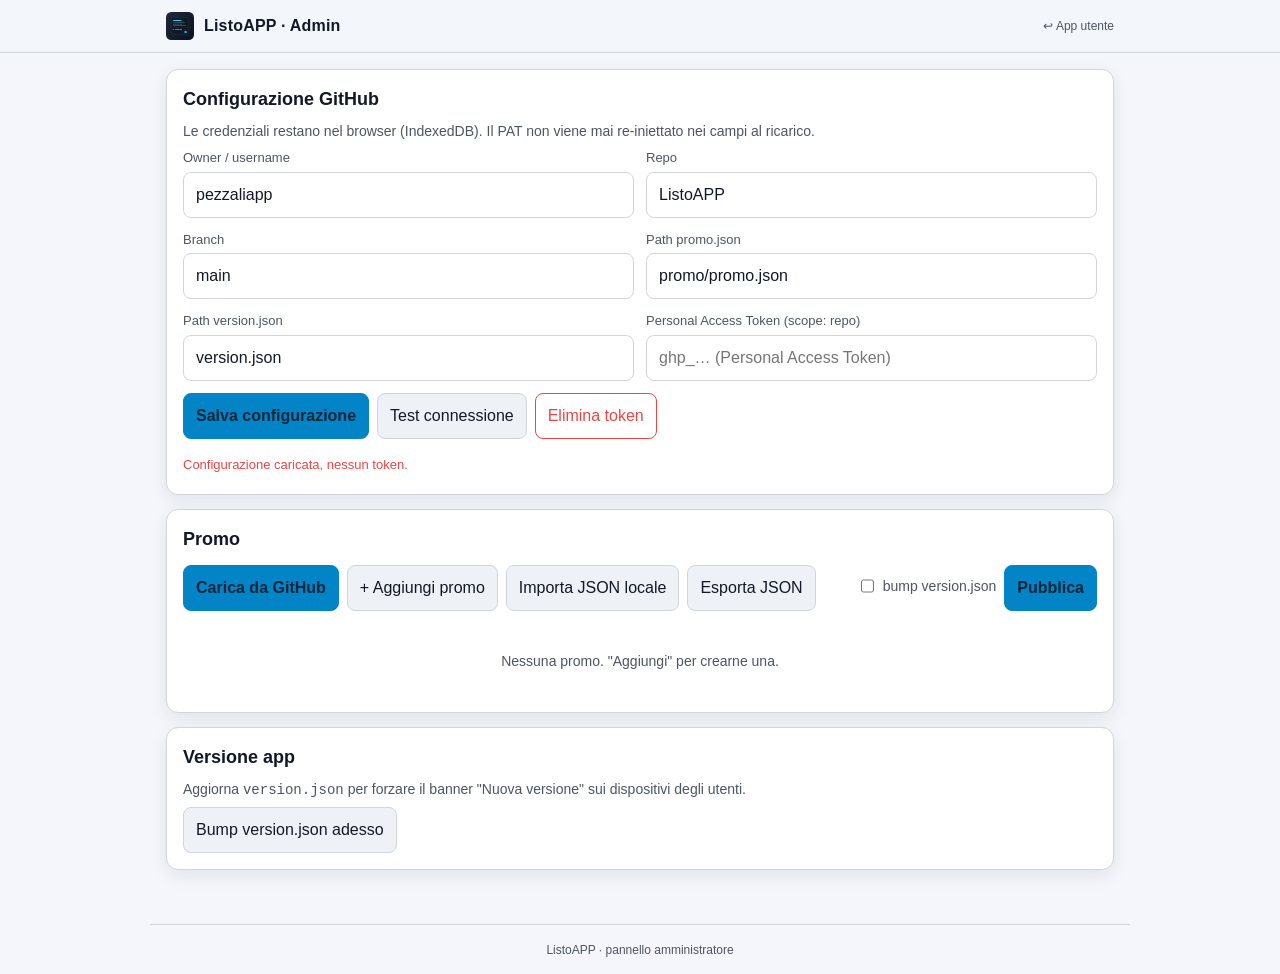
<file: admin.html>
<!doctype html>
<html lang="it">
<head>
  <meta charset="utf-8">
  <meta name="viewport" content="width=device-width, initial-scale=1, viewport-fit=cover">
  <title>ListoAPP — Admin</title>
  <meta name="robots" content="noindex,nofollow">
  <meta http-equiv="Content-Security-Policy" content="
    default-src 'self';
    script-src 'self';
    style-src 'self' 'unsafe-inline';
    img-src 'self' data: blob:;
    font-src 'self' data:;
    connect-src 'self' https://api.github.com https://raw.githubusercontent.com;
    frame-src 'self';
    worker-src 'self' blob:;
    manifest-src 'self';
    object-src 'none';
    base-uri 'self';
    form-action 'self';
  ">
  <meta name="theme-color" content="#111827" media="(prefers-color-scheme: dark)">
  <meta name="theme-color" content="#f4f6fb" media="(prefers-color-scheme: light)">
  <link rel="icon" type="image/svg+xml" href="icon.svg">
  <link rel="stylesheet" href="assets/styles.css">
</head>
<body>
  <header class="app-header">
    <div class="row">
      <span class="brand">
        <img src="icon.svg" alt="" aria-hidden="true">
        <span>ListoAPP · Admin</span>
      </span>
      <span class="spacer"></span>
      <a class="meta" href="index.html">↩ App utente</a>
    </div>
  </header>

  <main>
    <div class="card">
      <h2>Configurazione GitHub</h2>
      <p class="muted">Le credenziali restano nel browser (IndexedDB). Il PAT non viene mai re-iniettato nei campi al ricarico.</p>
      <div class="admin-form">
        <div>
          <label for="cfg-owner">Owner / username</label>
          <input type="text" id="cfg-owner" placeholder="pezzaliapp">
        </div>
        <div>
          <label for="cfg-repo">Repo</label>
          <input type="text" id="cfg-repo" placeholder="ListoAPP">
        </div>
        <div>
          <label for="cfg-branch">Branch</label>
          <input type="text" id="cfg-branch" placeholder="main">
        </div>
        <div>
          <label for="cfg-promo-path">Path promo.json</label>
          <input type="text" id="cfg-promo-path" placeholder="promo/promo.json">
        </div>
        <div>
          <label for="cfg-version-path">Path version.json</label>
          <input type="text" id="cfg-version-path" placeholder="version.json">
        </div>
        <div>
          <label for="cfg-token">Personal Access Token (scope: repo)</label>
          <input type="password" id="cfg-token" autocomplete="off" spellcheck="false">
        </div>
        <div class="full row-flex">
          <button type="button" id="cfg-save" class="primary">Salva configurazione</button>
          <button type="button" id="cfg-test">Test connessione</button>
          <button type="button" id="cfg-clear-token" class="danger">Elimina token</button>
        </div>
        <div class="full">
          <div class="token-status" id="save-status">In attesa…</div>
          <div class="token-status" id="test-status"></div>
        </div>
      </div>
    </div>

    <div class="card">
      <h2>Promo</h2>
      <div class="row-flex">
        <button type="button" id="promo-load" class="primary">Carica da GitHub</button>
        <button type="button" id="promo-add">+ Aggiungi promo</button>
        <button type="button" id="promo-import">Importa JSON locale</button>
        <input type="file" id="promo-import-file" accept=".json,application/json" style="display:none">
        <button type="button" id="promo-export">Esporta JSON</button>
        <span class="spacer" style="flex:1"></span>
        <label class="row-flex" style="gap:6px">
          <input type="checkbox" id="publish-bump">
          <span class="muted">bump version.json</span>
        </label>
        <button type="button" id="promo-publish" class="primary">Pubblica</button>
      </div>
      <div class="token-status" id="load-status"></div>
      <div class="token-status" id="publish-status"></div>
      <div id="promo-edit-list" style="margin-top:12px"></div>
    </div>

    <div class="card">
      <h2>Versione app</h2>
      <p class="muted">Aggiorna <code>version.json</code> per forzare il banner "Nuova versione" sui dispositivi degli utenti.</p>
      <button type="button" id="version-bump-now">Bump version.json adesso</button>
    </div>
  </main>

  <footer class="app-footer">
    <span>ListoAPP · pannello amministratore</span>
  </footer>

  <div class="toast-wrap" id="toasts" aria-live="polite" aria-atomic="false"></div>

  <script src="assets/admin.js" defer></script>
</body>
</html>
</file>
<file: assets/styles.css>
/* ListoAPP — stylesheet (mobile-first, dark by default, light via prefers-color-scheme) */

:root {
  --bg: #0b1220;
  --surface: #111827;
  --surface-2: #1f2937;
  --border: #374151;
  --text: #f9fafb;
  --text-muted: #9ca3af;
  --accent: #38bdf8;
  --accent-strong: #0284c7;
  --danger: #ef4444;
  --success: #22c55e;
  --warning: #f59e0b;
  --shadow: 0 8px 24px rgba(0, 0, 0, 0.35);
  --radius: 12px;
  --radius-sm: 8px;
  --tap: 44px;
  --maxw: 980px;
  --font: -apple-system, BlinkMacSystemFont, "Segoe UI", Roboto, "Helvetica Neue", Arial, sans-serif;
}

@media (prefers-color-scheme: light) {
  :root {
    --bg: #f4f6fb;
    --surface: #ffffff;
    --surface-2: #eef2f7;
    --border: #d1d5db;
    --text: #111827;
    --text-muted: #4b5563;
    --accent: #0284c7;
    --accent-strong: #0369a1;
    --shadow: 0 6px 18px rgba(15, 23, 42, 0.08);
  }
}

* { box-sizing: border-box; }

html, body {
  margin: 0;
  padding: 0;
  background: var(--bg);
  color: var(--text);
  font-family: var(--font);
  font-size: 16px;
  line-height: 1.5;
  -webkit-tap-highlight-color: transparent;
  overflow-x: hidden;
}

body {
  min-height: 100vh;
  padding-bottom: env(safe-area-inset-bottom);
  padding-top: env(safe-area-inset-top);
}

a { color: var(--accent); text-decoration: none; }
a:hover, a:focus { text-decoration: underline; }

button, input, select, textarea {
  font: inherit;
  color: inherit;
  background: transparent;
  border: 1px solid var(--border);
  border-radius: var(--radius-sm);
  padding: 10px 12px;
  min-height: var(--tap);
}

button {
  cursor: pointer;
  background: var(--surface-2);
  transition: background-color 120ms ease, transform 80ms ease;
}
button:hover { background: var(--surface); }
button:active { transform: translateY(1px); }
button:disabled { opacity: 0.5; cursor: not-allowed; }

button.primary {
  background: var(--accent);
  color: #00263a;
  border-color: var(--accent);
  font-weight: 600;
}
button.primary:hover { background: var(--accent-strong); color: #ffffff; }

button.danger {
  background: transparent;
  color: var(--danger);
  border-color: var(--danger);
}
button.danger:hover { background: var(--danger); color: #ffffff; }

button.ghost {
  background: transparent;
  border-color: transparent;
}
button.ghost:hover { background: var(--surface-2); }

input[type="text"], input[type="number"], input[type="date"],
input[type="search"], input[type="password"], input[type="url"],
input[type="email"], select, textarea {
  width: 100%;
  background: var(--surface);
}

input:focus, select:focus, textarea:focus, button:focus-visible {
  outline: 2px solid var(--accent);
  outline-offset: 1px;
}

label {
  display: block;
  font-size: 13px;
  color: var(--text-muted);
  margin-bottom: 4px;
  font-weight: 500;
}

/* App shell */
.app-header {
  position: sticky;
  top: 0;
  z-index: 30;
  background: color-mix(in srgb, var(--bg) 92%, transparent);
  backdrop-filter: saturate(180%) blur(8px);
  border-bottom: 1px solid var(--border);
}

.app-header .row {
  max-width: var(--maxw);
  margin: 0 auto;
  padding: 12px 16px;
  display: flex;
  align-items: center;
  gap: 12px;
}

.app-header .brand {
  display: flex;
  align-items: center;
  gap: 10px;
  font-weight: 700;
  letter-spacing: 0.2px;
}

.app-header .brand img { width: 28px; height: 28px; }
.app-header .spacer { flex: 1; }

.app-header .meta {
  font-size: 12px;
  color: var(--text-muted);
}

main {
  max-width: var(--maxw);
  margin: 0 auto;
  padding: 16px;
}

/* Tabs */
.tabs {
  display: flex;
  gap: 4px;
  background: var(--surface);
  border: 1px solid var(--border);
  border-radius: var(--radius);
  padding: 4px;
  overflow-x: auto;
  -webkit-overflow-scrolling: touch;
  margin-bottom: 16px;
}
.tab-btn {
  flex: 1;
  min-width: 88px;
  border: none;
  background: transparent;
  color: var(--text-muted);
  border-radius: var(--radius-sm);
  font-weight: 600;
  padding: 10px 12px;
}
.tab-btn[aria-selected="true"] {
  background: var(--surface-2);
  color: var(--text);
}

.panel { display: none; }
.panel[data-active="true"] { display: block; }

/* Cards */
.card {
  background: var(--surface);
  border: 1px solid var(--border);
  border-radius: var(--radius);
  padding: 16px;
  margin-bottom: 14px;
  box-shadow: var(--shadow);
}
.card h2 { margin: 0 0 8px; font-size: 18px; }
.card h3 { margin: 12px 0 8px; font-size: 15px; color: var(--text-muted); font-weight: 600; }
.card p { margin: 6px 0; color: var(--text); }
.card .muted { color: var(--text-muted); font-size: 14px; }

.row-flex {
  display: flex;
  gap: 8px;
  flex-wrap: wrap;
  align-items: center;
}
.row-flex > .grow { flex: 1; min-width: 0; }

.grid-2 {
  display: grid;
  grid-template-columns: 1fr;
  gap: 12px;
}
@media (min-width: 720px) {
  .grid-2 { grid-template-columns: 1fr 1fr; }
}

/* Drop zone */
.dropzone {
  border: 2px dashed var(--border);
  border-radius: var(--radius);
  padding: 28px 16px;
  text-align: center;
  color: var(--text-muted);
  cursor: pointer;
  transition: border-color 120ms ease, background 120ms ease;
  background: color-mix(in srgb, var(--surface) 60%, transparent);
}
.dropzone:hover, .dropzone.dragover {
  border-color: var(--accent);
  background: color-mix(in srgb, var(--accent) 10%, var(--surface));
  color: var(--text);
}
.dropzone strong { color: var(--text); display: block; margin-bottom: 4px; }
.dropzone input[type="file"] { display: none; }

/* Tables (preventivo / listino) */
.table-wrap {
  overflow-x: auto;
  -webkit-overflow-scrolling: touch;
  border: 1px solid var(--border);
  border-radius: var(--radius);
}
table.data {
  width: 100%;
  border-collapse: collapse;
  min-width: 480px;
  font-size: 14px;
}
table.data th, table.data td {
  padding: 10px 8px;
  text-align: left;
  border-bottom: 1px solid var(--border);
  vertical-align: middle;
}
table.data thead th {
  background: var(--surface-2);
  font-weight: 600;
  color: var(--text-muted);
  font-size: 12px;
  text-transform: uppercase;
  letter-spacing: 0.04em;
}
table.data tbody tr:last-child td { border-bottom: none; }
table.data td.num, table.data th.num { text-align: right; font-variant-numeric: tabular-nums; }
table.data td input[type="number"] {
  width: 84px;
  padding: 6px 8px;
  min-height: 36px;
  text-align: right;
}
table.data td input[type="text"] {
  width: 100%;
  padding: 6px 8px;
  min-height: 36px;
}
table.data td button { padding: 6px 8px; min-height: 36px; }

.totals {
  display: flex;
  justify-content: flex-end;
  gap: 24px;
  flex-wrap: wrap;
  padding: 12px 8px 4px;
  font-size: 16px;
}
.totals .label { color: var(--text-muted); margin-right: 6px; }
.totals .value { font-weight: 700; font-variant-numeric: tabular-nums; }
.totals .grand { font-size: 20px; color: var(--accent); }

/* Promo list */
.promo-grid {
  display: grid;
  grid-template-columns: 1fr;
  gap: 12px;
}
@media (min-width: 720px) {
  .promo-grid { grid-template-columns: 1fr 1fr; }
}
.promo {
  background: var(--surface);
  border: 1px solid var(--border);
  border-radius: var(--radius);
  padding: 14px;
  display: flex;
  flex-direction: column;
  gap: 6px;
  cursor: pointer;
  transition: transform 120ms ease, border-color 120ms ease;
}
.promo:hover { transform: translateY(-1px); border-color: var(--accent); }
.promo header {
  display: flex;
  align-items: flex-start;
  gap: 8px;
  justify-content: space-between;
}
.promo h3 { margin: 0; font-size: 16px; }
.promo .desc { color: var(--text-muted); font-size: 14px; }
.promo .meta {
  display: flex;
  gap: 8px;
  flex-wrap: wrap;
  font-size: 12px;
  color: var(--text-muted);
  margin-top: 4px;
}
.badge {
  display: inline-flex;
  align-items: center;
  gap: 4px;
  font-size: 11px;
  padding: 2px 8px;
  border-radius: 999px;
  border: 1px solid var(--border);
  background: var(--surface-2);
  color: var(--text-muted);
  white-space: nowrap;
}
.badge.local { background: color-mix(in srgb, var(--accent) 15%, var(--surface-2)); color: var(--accent); border-color: var(--accent); }
.badge.expired { color: var(--danger); border-color: var(--danger); }
.badge.upcoming { color: var(--warning); border-color: var(--warning); }

/* Toasts */
.toast-wrap {
  position: fixed;
  left: 0; right: 0; bottom: 0;
  padding: 16px;
  display: flex;
  flex-direction: column;
  gap: 8px;
  align-items: center;
  pointer-events: none;
  z-index: 60;
  padding-bottom: calc(16px + env(safe-area-inset-bottom));
}
.toast {
  pointer-events: auto;
  max-width: 520px;
  width: 100%;
  background: var(--surface);
  color: var(--text);
  border: 1px solid var(--border);
  border-left: 4px solid var(--accent);
  border-radius: var(--radius-sm);
  padding: 10px 14px;
  box-shadow: var(--shadow);
  display: flex;
  align-items: center;
  gap: 12px;
  animation: toast-in 200ms ease-out;
}
.toast.success { border-left-color: var(--success); }
.toast.error { border-left-color: var(--danger); }
.toast.warn { border-left-color: var(--warning); }
.toast .msg { flex: 1; font-size: 14px; }
.toast button { padding: 4px 10px; min-height: 32px; font-size: 13px; }
@keyframes toast-in {
  from { opacity: 0; transform: translateY(8px); }
  to { opacity: 1; transform: translateY(0); }
}

/* Banner (update available) */
.banner {
  background: color-mix(in srgb, var(--accent) 18%, var(--surface));
  border-bottom: 1px solid var(--accent);
  padding: 10px 16px;
  display: flex;
  gap: 12px;
  align-items: center;
  justify-content: center;
  flex-wrap: wrap;
  font-size: 14px;
}
.banner.hidden { display: none; }
.banner button { padding: 6px 12px; min-height: 36px; }

/* Modal */
.modal-backdrop {
  position: fixed;
  inset: 0;
  background: rgba(0,0,0,0.6);
  display: none;
  align-items: center;
  justify-content: center;
  z-index: 70;
  padding: 0;
}
.modal-backdrop.open { display: flex; }
.modal {
  background: var(--surface);
  width: 100%;
  height: 100%;
  max-width: 980px;
  max-height: 100%;
  border-radius: 0;
  display: flex;
  flex-direction: column;
  overflow: hidden;
}
@media (min-width: 720px) {
  .modal-backdrop { padding: 24px; }
  .modal { height: auto; max-height: 90vh; border-radius: var(--radius); }
}
.modal header {
  padding: 12px 14px;
  border-bottom: 1px solid var(--border);
  display: flex;
  align-items: center;
  gap: 12px;
}
.modal header h3 { margin: 0; font-size: 16px; flex: 1; }
.modal .body {
  flex: 1;
  overflow: auto;
  padding: 0;
  background: var(--bg);
}
.modal .body.padded { padding: 16px; }
.modal .body iframe { width: 100%; height: 100%; border: 0; min-height: 60vh; background: #fff; }
.modal .body img { display: block; max-width: 100%; height: auto; margin: 0 auto; }
.modal footer {
  padding: 10px 14px;
  border-top: 1px solid var(--border);
  display: flex;
  justify-content: space-between;
  gap: 8px;
}

/* Listino preview */
.preview {
  font-size: 13px;
  border: 1px solid var(--border);
  border-radius: var(--radius-sm);
  overflow: hidden;
  background: var(--surface);
}
.preview .row {
  display: grid;
  grid-template-columns: minmax(0, 2fr) minmax(0, 3fr) minmax(0, 1fr) minmax(0, 1fr);
  gap: 8px;
  padding: 8px 12px;
  border-bottom: 1px solid var(--border);
  align-items: center;
}
.preview .row:last-child { border-bottom: none; }
.preview .row.head { background: var(--surface-2); font-weight: 600; color: var(--text-muted); font-size: 12px; text-transform: uppercase; letter-spacing: 0.04em; }
.preview .row .price { text-align: right; font-variant-numeric: tabular-nums; }

/* Search */
.search-row {
  display: flex;
  gap: 8px;
  margin-bottom: 8px;
}

/* Help */
.help h3 { margin-top: 16px; }
.help ul { padding-left: 20px; }
.help li { margin-bottom: 4px; }
.help kbd {
  background: var(--surface-2);
  border: 1px solid var(--border);
  border-radius: 4px;
  padding: 1px 6px;
  font-size: 12px;
  font-family: ui-monospace, SFMono-Regular, Menlo, monospace;
}

/* Admin specific */
.admin-form {
  display: grid;
  grid-template-columns: 1fr;
  gap: 12px;
}
@media (min-width: 720px) {
  .admin-form { grid-template-columns: 1fr 1fr; }
  .admin-form .full { grid-column: 1 / -1; }
}
.token-status {
  font-size: 13px;
  color: var(--text-muted);
  margin-top: 4px;
}
.token-status.ok { color: var(--success); }
.token-status.ko { color: var(--danger); }

.promo-edit {
  border: 1px solid var(--border);
  border-radius: var(--radius);
  padding: 12px;
  margin-bottom: 10px;
  background: var(--surface);
}
.promo-edit .actions {
  display: flex;
  gap: 6px;
  justify-content: flex-end;
  margin-top: 8px;
  flex-wrap: wrap;
}

.empty {
  padding: 24px 16px;
  text-align: center;
  color: var(--text-muted);
  font-size: 14px;
}

.sr-only {
  position: absolute;
  width: 1px; height: 1px; padding: 0; margin: -1px;
  overflow: hidden; clip: rect(0,0,0,0); white-space: nowrap; border: 0;
}

footer.app-footer {
  max-width: var(--maxw);
  margin: 24px auto 0;
  padding: 16px;
  font-size: 12px;
  color: var(--text-muted);
  text-align: center;
  border-top: 1px solid var(--border);
}

/* ────────────────────────────────────────────────
 * Excel ↔ PDF link: bottoni "Pag. N" + viewer overlay
 * ──────────────────────────────────────────────── */

.pageBtn {
  background: #eef2ff;
  color: #1f2937;
  border: 1px solid #c7d2fe;
  padding: 6px 10px;
  border-radius: 999px;
  font-weight: 700;
  cursor: pointer;
  white-space: nowrap;
  font-size: 13px;
  min-height: 32px;
}
.pageBtn + .pageBtn { margin-left: 4px; }
.pageBtn:hover { background: #e0e7ff; }

.mobilePageBtns { display: flex; gap: 6px; flex-wrap: wrap; margin-top: 8px; }
.mobilePageBtns .pageBtn {
  flex: 1 1 auto;
  min-height: 40px;
  background: #1d4ed8;
  color: #fff;
  border-color: #1d4ed8;
}

/* Tabella listino full: filtri sopra, paginazione sotto */
.listino-filters {
  display: grid;
  grid-template-columns: 1fr;
  gap: 8px;
  margin: 8px 0 12px;
}
@media (min-width: 720px) {
  .listino-filters { grid-template-columns: 2fr 1fr 1fr 1fr 1fr auto; align-items: end; }
}
.listino-pager {
  display: flex;
  gap: 8px;
  justify-content: space-between;
  align-items: center;
  margin-top: 8px;
  font-size: 13px;
  color: var(--text-muted);
}
.listino-pdf-status {
  font-size: 13px;
  color: var(--text-muted);
  margin-top: 6px;
}
.listino-pdf-status.ok { color: var(--success); }

/* PDF viewer overlay full-screen */
.pdfViewer {
  position: fixed; inset: 0;
  background: #111827;
  z-index: 10000;
  display: flex; flex-direction: column;
}
.pdfViewer.hide { display: none !important; }
.pdfTop {
  display: flex; gap: 8px; align-items: center; justify-content: space-between;
  padding: 10px;
  padding-top: calc(10px + env(safe-area-inset-top));
  background: #020617; color: #fff;
}
.pdfTop b {
  font-size: 14px;
  overflow: hidden; text-overflow: ellipsis; white-space: nowrap;
  max-width: 38vw;
}
.pdfNav { display: flex; gap: 8px; align-items: center; }
.pdfNav button {
  padding: 8px 12px; border-radius: 10px;
  background: #fff; color: #111827; border: 0;
  min-height: 36px; font-weight: 600;
}
.pdfNav button:hover { background: #e5e7eb; }
.pdfNav input {
  width: 64px; padding: 6px; text-align: center;
  border: 1px solid #374151; border-radius: 8px;
  background: #fff; color: #111827;
  min-height: 36px;
}
.pdfNav span { color: #fff; font-size: 13px; }
.pdfCanvasWrap {
  flex: 1; overflow: auto; -webkit-overflow-scrolling: touch;
  display: flex; justify-content: center; align-items: flex-start;
  padding: 12px; background: #374151;
  padding-bottom: calc(12px + env(safe-area-inset-bottom));
}
#pdfCanvas {
  background: #fff; box-shadow: 0 10px 35px rgba(0,0,0,.35);
  max-width: 100%; height: auto;
}

@media (max-width: 700px) {
  .pdfTop { flex-wrap: wrap; }
  .pdfTop b { max-width: 100%; width: 100%; }
  .pdfNav { width: 100%; justify-content: space-between; }
  .pdfNav input { width: 56px; }
}

/* Catalogo preventivo: stato "già aggiunto" + flash su click */
.primary.is-added { background: #16a34a; color: white; }
.primary.is-added:hover { background: #15803d; }
.primary.flash { transform: scale(1.08); transition: transform 120ms ease-out; }

/* Editor intestazione PDF preventivo (logo + anagrafica) */
.quote-header-editor { margin: 12px 0; border: 1px solid var(--border); border-radius: 8px; padding: 8px 12px; }
.quote-header-editor summary { cursor: pointer; font-weight: 600; padding: 4px 0; user-select: none; list-style: none; }
.quote-header-editor summary::-webkit-details-marker { display: none; }
.quote-header-editor summary::before { content: '▸ '; display: inline-block; transition: transform 0.15s ease; }
.quote-header-editor[open] summary::before { content: '▾ '; }
.quote-header-grid { display: grid; grid-template-columns: 1fr; gap: 12px; margin-top: 10px; }
@media (min-width: 720px) { .quote-header-grid { grid-template-columns: 2fr 1fr; } }
.quote-header-grid textarea { width: 100%; min-height: 140px; resize: vertical; font-family: inherit; }
.qh-logo-preview { margin-top: 8px; min-height: 60px; }
.qh-logo-preview img { max-width: 200px; max-height: 100px; border: 1px solid var(--border); border-radius: 4px; }
.quote-header-actions { display: flex; gap: 8px; margin-top: 12px; justify-content: flex-end; }
#quote-customer { width: 100%; min-height: 80px; resize: vertical; font-family: inherit; }
.pdf-opt { display: inline-flex; align-items: center; gap: 4px; font-size: 13px; cursor: pointer; user-select: none; margin-right: 8px; }
.pdf-opt input { margin: 0; }
</file>
